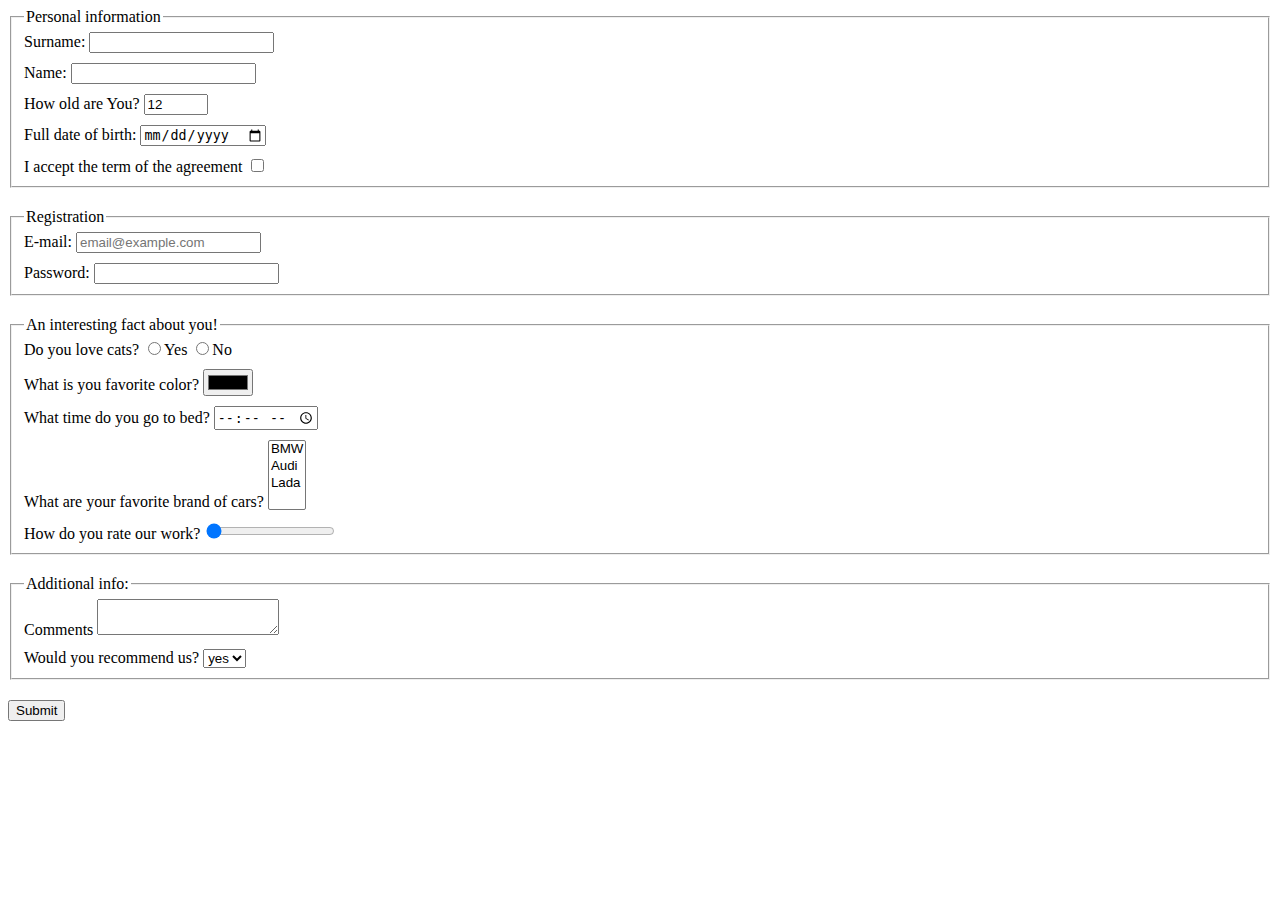
<file: index.html>
<!doctype html><html lang="en"><head><meta charset="UTF-8"><meta name="viewport" content="width=device-width, user-scalable=no, initial-scale=1.0, maximum-scale=1.0, minimum-scale=1.0"><meta http-equiv="X-UA-Compatible" content="ie=edge"><title>HTML Form</title><link rel="stylesheet" href="style.b2d7bcef.css"></head><body> <form onsubmit="onSubmit()"> <fieldset class="fieldset"> <legend>Personal information</legend> <div class="field"> <label for="Surname">Surname:</label> <input id="Surname" autocomplete="off" minlength="1"> </div> <div class="field"> <label for="Name">Name:</label> <input id="Name" autocomplete="off"> </div> <div class="field"> <label for="Age">How old are You?</label> <input type="number" id="Age" value="12" max="100" min="1"> </div> <div class="field"> <label for="Birth">Full date of birth:</label> <input type="date" id="Birth"> </div> <div class="field"> <label for="Accept">I accept the term of the agreement</label> <input type="checkbox" id="Accept" required> </div> </fieldset> <fieldset class="fieldset"> <legend>Registration</legend> <div class="field"> <label for="Email">E-mail:</label> <input type="email" id="Email" placeholder="email@example.com" required> </div> <div class="field"> <label for="Password">Password:</label> <input type="password" id="Password"> </div> </fieldset> <fieldset class="fieldset"> <legend>An interesting fact about you!</legend> <div class="field"> <label for="Cats_yes">Do you love cats?</label> <input type="radio" id="Cats_yes" name="Cats">Yes <label for="Cats_no"></label> <input type="radio" id="Cats_no" name="Cats">No </div> <div class="field"> <label for="Color">What is you favorite color?</label> <input type="color" id="Color"> </div> <div class="field"> <label for="Bed">What time do you go to bed?</label> <input type="time" id="Bed"> </div> <div class="field"> <label for="Cars">What are your favorite brand of cars?</label> <select name="Cars" id="Cars" multiple> <option value="BMW">BMW</option> <option value="Audi">Audi</option> <option value="Lada">Lada</option> </select> </div> <div class="field"> <label for="Work">How do you rate our work?</label> <input type="range" id="Work" value="0" min="0"> </div> </fieldset> <fieldset class="fieldset"> <legend>Additional info:</legend> <div class="field"> <label for="Comments">Comments</label> <textarea id="Comments" autocomplete="off" maxlength="1000">
          </textarea> </div> <div class="field"> <label for="Recommend">Would you recommend us?</label> <select name="Recommend" id="Recommend" size="1"> <option value="yes">yes</option> <option value="no">no</option> </select> </div> </fieldset> <button type="submit">Submit</button> </form> <script type="text/javascript" src="main.e97352c4.js"></script> </body></html>
</file>
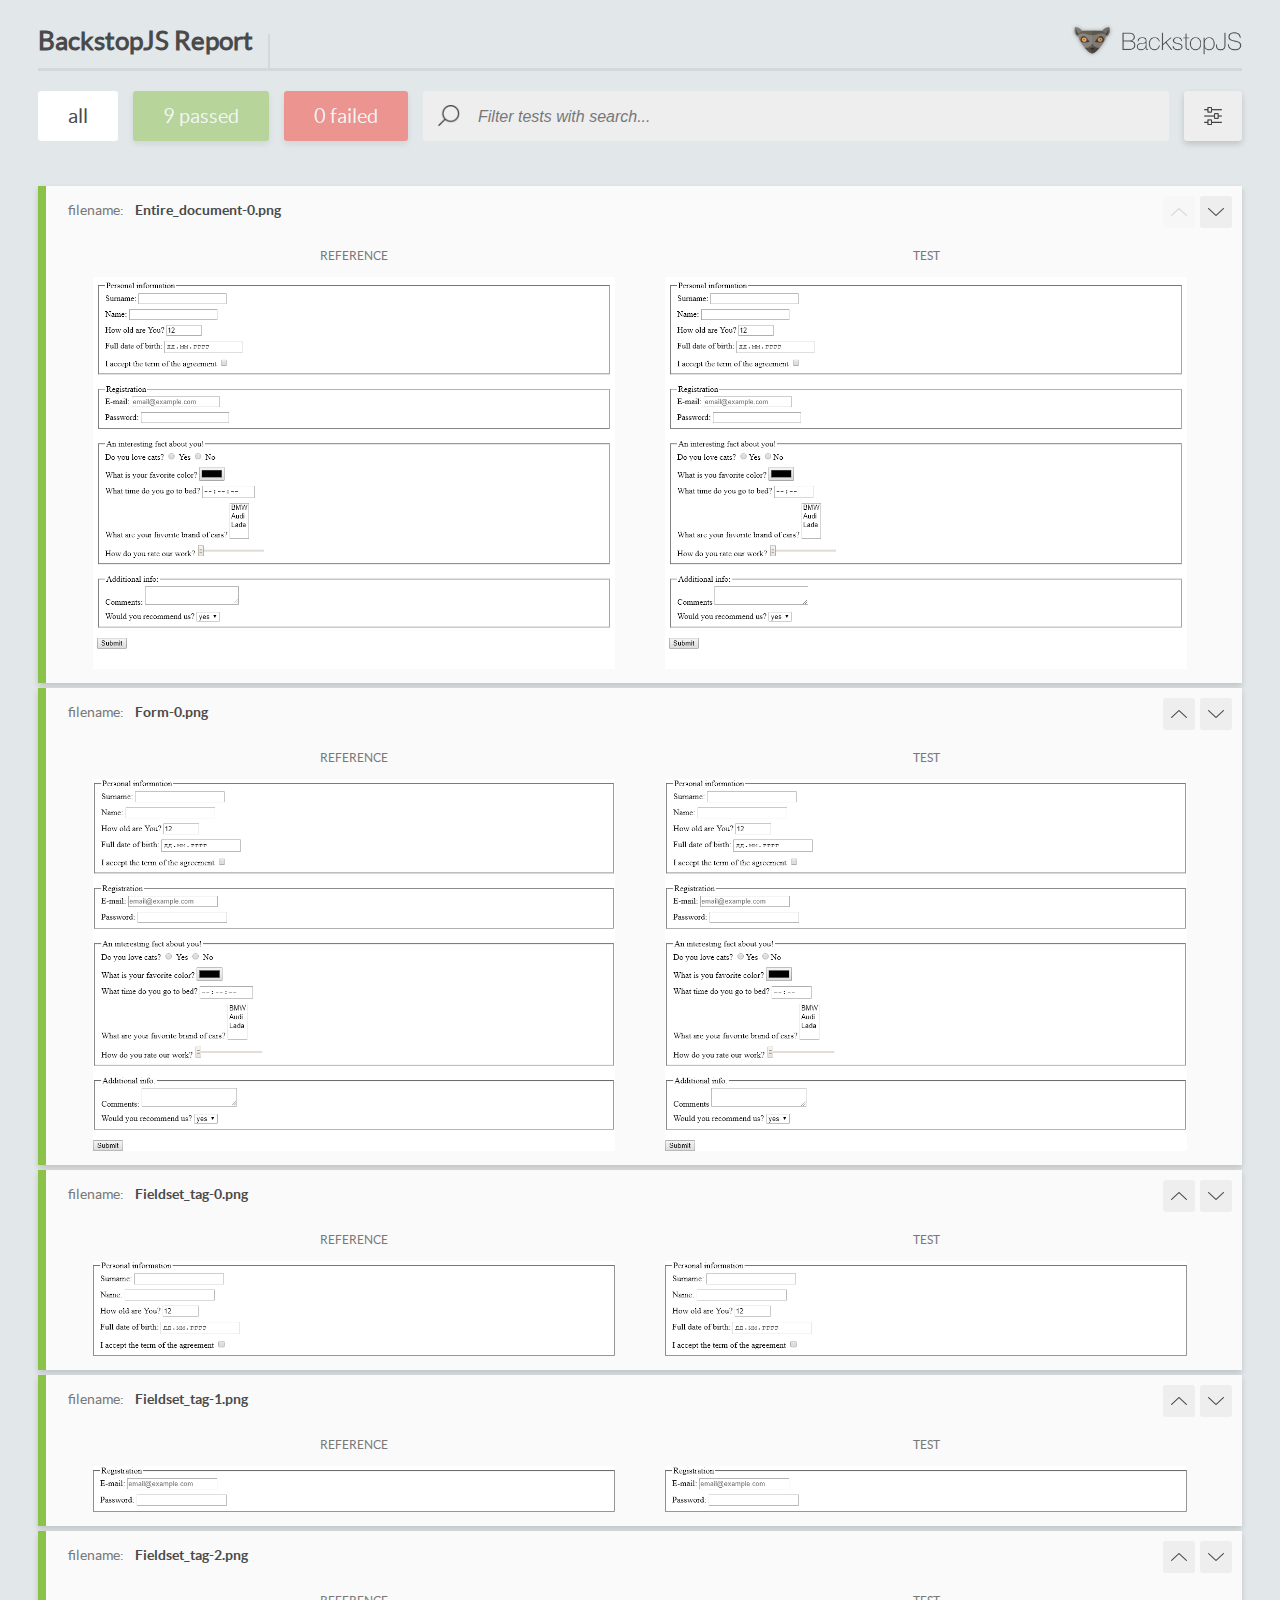
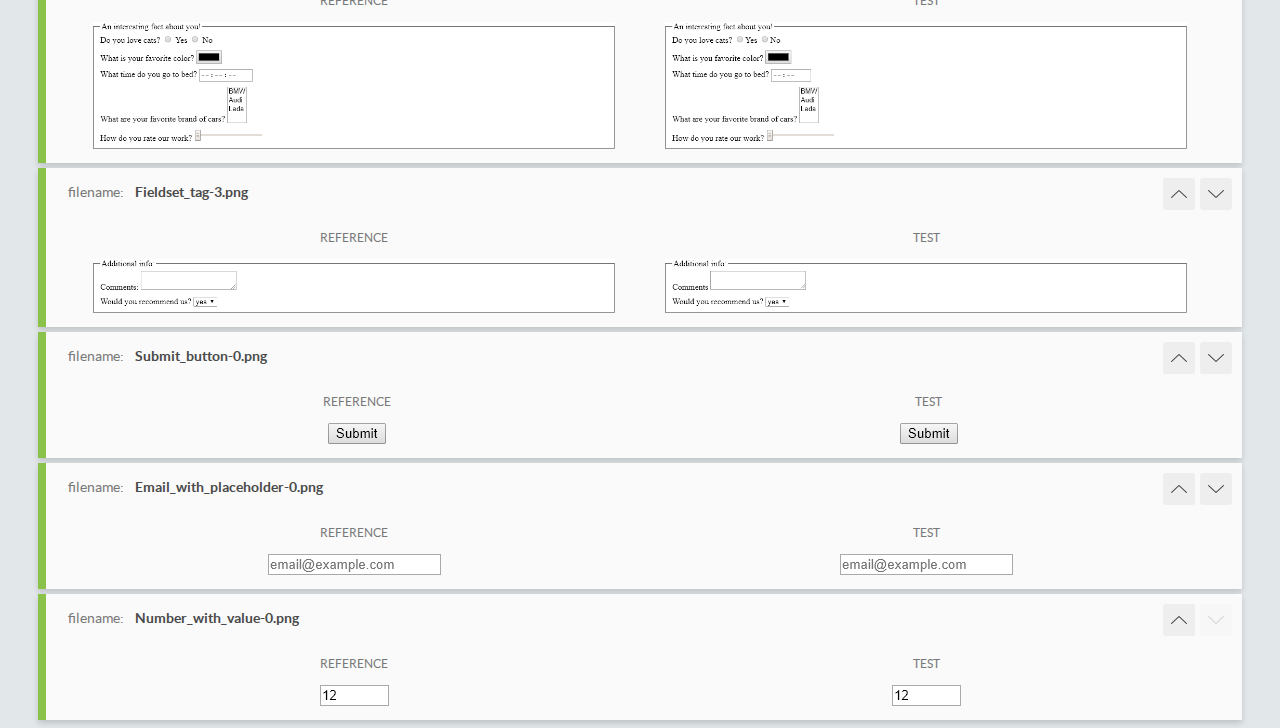
<file: report/html_report/index.html>
<!DOCTYPE html>
<html>
  <head>
    <meta charset="utf-8">
    <title>BackstopJS Report</title>

    <style>
      @font-face {
          font-family: 'latoregular';
          src: url('./assets/fonts/lato-regular-webfont.woff2') format('woff2'),
              url('./assets/fonts/lato-regular-webfont.woff') format('woff');
          font-weight: 400;
          font-style: normal;
      }
      @font-face {
          font-family: 'latobold';
          src: url('./assets/fonts/lato-bold-webfont.woff2') format('woff2'),
              url('./assets/fonts/lato-bold-webfont.woff') format('woff');
          font-weight: 700;
          font-style: normal;
      }

      .ReactModal__Body--open {
          overflow: hidden;
      }
      .ReactModal__Body--open .header {
        display: none;
      }

    </style>
  </head>
  <body style="background-color: #E2E7EA">
    <div id="root">

    </div>
    <script type="text/javascript">
      function report (report) { // eslint-disable-line no-unused-vars
        window.tests = report;
      }
    </script>
    <script type="text/javascript" src="config.js"></script>
    <script type="text/javascript" src="index_bundle.js"></script>
  </body>
</html>
</file>
<file: style.b2d7bcef.css>
.field:not(:last-child){margin-bottom:10px}.fieldset{margin-bottom:20px}
/*# sourceMappingURL=style.b2d7bcef.css.map */
</file>
